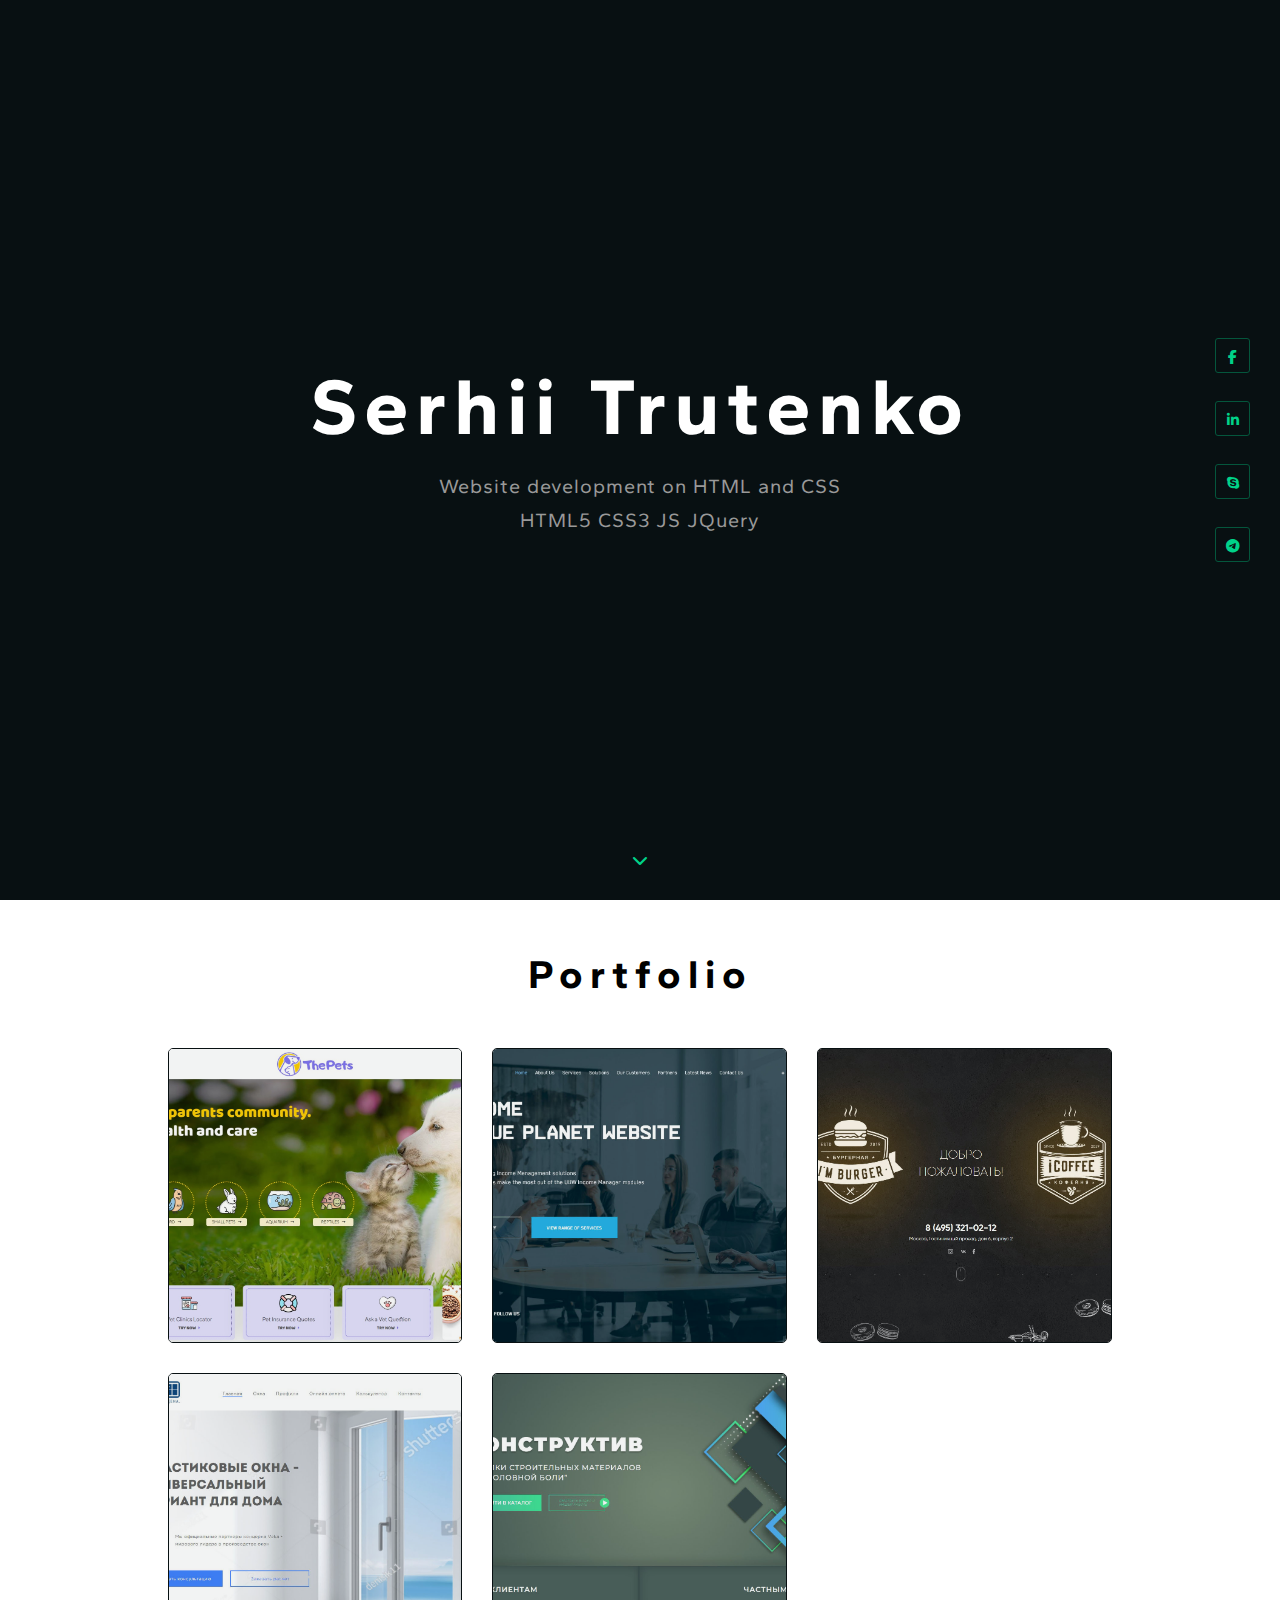
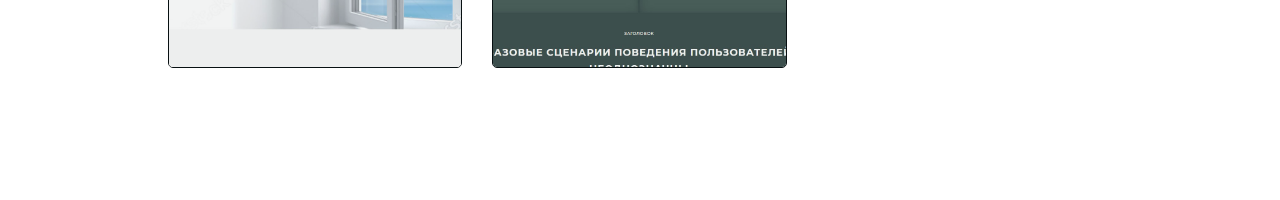
<file: index.html>
<!DOCTYPE html>
<html lang="en">
<head>
    <meta charset="UTF-8">
    <title>STdev</title>
    <meta name="description" content=""/>
    <meta name="keywords" content=""/>
    <meta http-equiv="X-UA-Compatible" content="IE=edge">
    <meta name="viewport" content="width=device-width">
    <link rel="shortcut icon" href="img/favicon.ico">
    <link href="https://fonts.googleapis.com/css2?family=Gantari:ital,wght@0,100..900;1,100..900&display=swap" rel="stylesheet">
    <link rel="stylesheet" href="libs/font-awesome/css/all.css">
    <link rel="stylesheet" href="css/app.css">
</head>
<body>

<main>

    <section class="main-screen">
        <div class="layout">
            <div class="main-screen__info">
                <h1>Serhii Trutenko</h1>
                <p>Website development on HTML and CSS</p>
                <p>HTML5 CSS3 JS JQuery</p>
            </div>
        </div>
        <a href="#portfolio" class="next"><i class="fa-solid fa-chevron-down"></i></a>
        <ul class="socials-nav">
            <li><a href="#"><i class="fa-brands fa-facebook-f"></i></a></li>
            <li><a href="#"><i class="fa-brands fa-linkedin-in"></i></a></li>
            <li><a href="#"><i class="fa-brands fa-skype"></i></a></li>
            <li><a href="#"><i class="fa-brands fa-telegram"></i></a></li>
        </ul>
    </section>

    <section id="portfolio" class="portfolio">
        <div class="layout">
            <h2>Portfolio</h2>
            <div class="portfolio__items">
                <a href="https://sergeytrutenko.github.io/ThePets/" class="portfolio__item">
                    <img src="img/works/the-pets.jpg" alt="">
                    <div class="info">
                        <p class="title">The Pets</p>
                        <p>Lorem ipsum dolor sit amet, consectetur adipisicing elit. Consequuntur fugit molestias optio pariatur reprehenderit.</p>
                    </div>
                </a>
                <a href="https://sergeytrutenko.github.io/BluePlanet/" class="portfolio__item">
                    <img src="img/works/blue-planet.jpg" alt="">
                    <div class="info">
                        <p class="title">Blue Planet</p>
                        <p>Lorem ipsum dolor sit amet, consectetur adipisicing elit. Consequuntur fugit molestias optio pariatur reprehenderit.</p>
                    </div>
                </a>
                <a href="https://sergeytrutenko.github.io/Byrger/" class="portfolio__item">
                    <img src="img/works/byrger.jpg" alt="">
                    <div class="info">
                        <p class="title">I'm Byrger</p>
                        <p>Lorem ipsum dolor sit amet, consectetur adipisicing elit. Consequuntur fugit molestias optio pariatur reprehenderit.</p>
                    </div>
                </a>
                <a href="https://sergeytrutenko.github.io/Okna/" class="portfolio__item">
                    <img src="img/works/okna.jpg" alt="">
                    <div class="info">
                        <p class="title">Домино Плюс</p>
                        <p>Lorem ipsum dolor sit amet, consectetur adipisicing elit. Consequuntur fugit molestias optio pariatur reprehenderit.</p>
                    </div>
                </a>
                <a href="https://sergeytrutenko.github.io/Constructive/" class="portfolio__item">
                    <img src="img/works/constructive.jpg" alt="">
                    <div class="info">
                        <p class="title">Constructive</p>
                        <p>Lorem ipsum dolor sit amet, consectetur adipisicing elit. Consequuntur fugit molestias optio pariatur reprehenderit.</p>
                    </div>
                </a>
            </div>
        </div>
    </section>

</main>

</body>
</file>
<file: css/app.css>
*, *:before, *:after {
  margin: 0;
  padding: 0;
  box-sizing: border-box;
}

body {
  font-family: "Gantari", sans-serif;
}

img {
  max-width: 100%;
}

ul, ol {
  list-style: none;
}

a {
  text-decoration: none;
}

h1 {
  font-size: 80px;
  color: #fff;
  margin-bottom: 20px;
  font-weight: 700;
  letter-spacing: 7px;
  text-align: center;
}

h2 {
  font-size: 40px;
  color: #000;
  margin-bottom: 50px;
  text-align: center;
  letter-spacing: 7px;
}

.layout {
  width: 100%;
  max-width: 975px;
  margin: 0 auto;
  padding-right: 15px;
  padding-left: 15px;
}

.main-screen {
  background: #081012;
}
.main-screen__info {
  position: relative;
  z-index: 1;
  height: 100vh;
  display: flex;
  align-items: center;
  justify-content: center;
  flex-direction: column;
  padding: 50px 0;
}
.main-screen__info p {
  color: #999999;
  font-size: 20px;
  margin-bottom: 10px;
  letter-spacing: 1px;
}
.main-screen .next {
  z-index: 2;
  position: absolute;
  bottom: 20px;
  left: 50%;
  transform: translateX(-50%);
  color: #00d389;
  padding: 10px;
}

.socials-nav {
  position: absolute;
  z-index: 2;
  right: 30px;
  top: 50%;
  transform: translateY(-50%);
}
.socials-nav li {
  padding: 14px 0;
}
.socials-nav li a i {
  display: inline-block;
  font-size: 14px;
  color: #00d389;
  height: 35px;
  width: 35px;
  line-height: 35px;
  text-align: center;
  border: 1px solid #04563c;
  border-radius: 3px;
  transition: 0.2s;
  position: relative;
}
.socials-nav li a i:after {
  position: absolute;
  content: "";
  height: 100%;
  width: 100%;
  background: #009D66;
  left: 0;
  top: 0;
  z-index: -1;
  border-radius: 3px;
  transform: scale(0);
  transition: 0.2s;
}
.socials-nav li a i:hover {
  color: white;
}
.socials-nav li a i:hover:after {
  transform: scale(1);
}

.portfolio {
  padding: 50px 0;
  height: 100vh;
}
.portfolio__items {
  display: flex;
  flex-wrap: wrap;
  justify-content: flex-start;
  gap: 30px;
}
.portfolio__item {
  flex-basis: calc(33.3333333333% - 20px);
  border: 1px solid #081012;
  aspect-ratio: 1/1;
  position: relative;
  border-radius: 5px;
  overflow: hidden;
}
.portfolio__item:hover .info {
  transform: translateY(0);
}
.portfolio__item:after {
  transition: all 0.2s;
  position: absolute;
  content: "";
  width: 100%;
  height: 100%;
  top: 0;
  left: 0;
  background: rgba(8, 16, 18, 0.05);
}
.portfolio__item img {
  width: 100%;
  height: 100%;
  object-fit: cover;
}
.portfolio__item .info {
  position: absolute;
  z-index: 2;
  right: 0;
  bottom: 0;
  height: 100%;
  width: 100%;
  background: #009D66;
  transition: all 0.2s;
  transform: translateY(100%);
  text-align: center;
  padding: 20px 10px;
  display: flex;
  justify-content: center;
  align-items: center;
  flex-direction: column;
}
.portfolio__item .info .title {
  color: #ffffff;
  font-size: 20px;
  margin-bottom: 12px;
  font-weight: 600;
}
.portfolio__item .info p {
  color: #ffffff;
}

html {
  scroll-behavior: smooth;
}

/*# sourceMappingURL=app.css.map */
</file>
